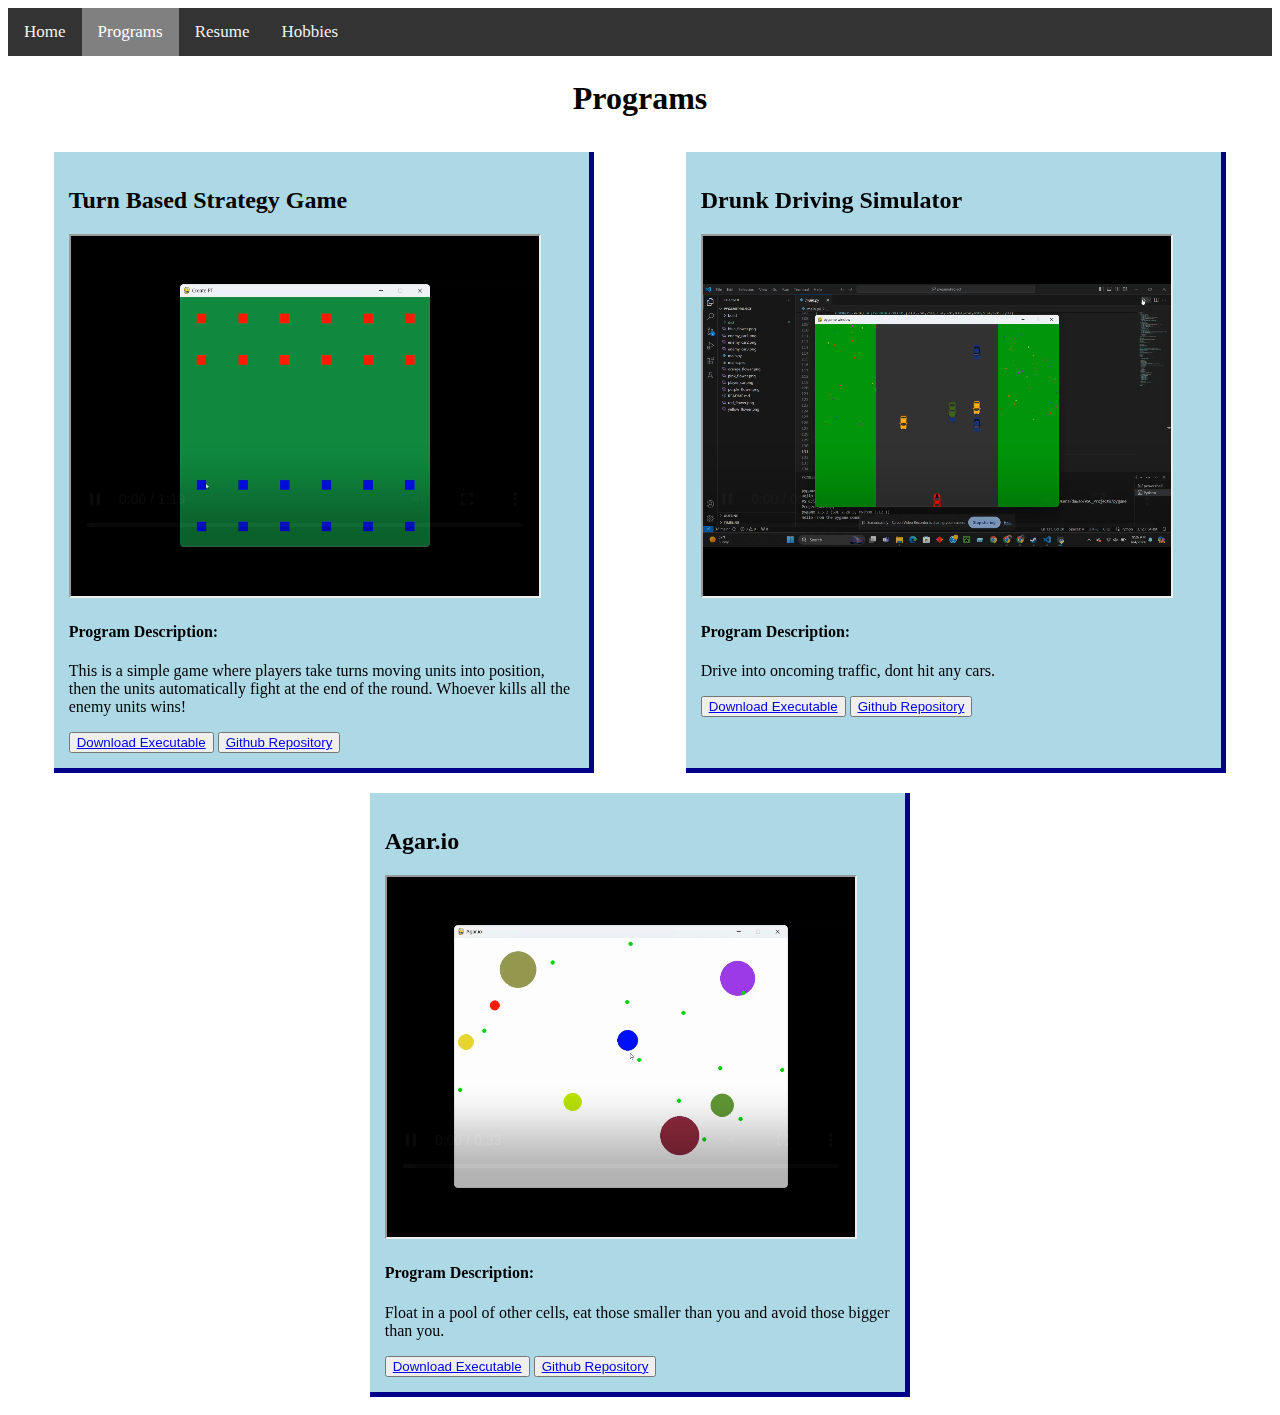
<file: programs.html>
<!DOCTYPE html>
<html>
    <head>
        <title>Programs</title>
        <link rel = "stylesheet" href = "style.css">
    </head>
    <body>
        <div class="topnav">
            <a href="index.html">Home</a>
            <a class="active" href="programs.html">Programs</a>
            <a href="resume.html">Resume</a>
            <a href="hobbies.html">Hobbies</a>
        </div>
        <h1 style="text-align: center"><b>Programs</b></h1>
        <span class = "container">
            <div class = "top">
                <div class = "div1">
                    <h2>Turn Based Strategy Game</h2>
                    <iframe src="create pt game.mp4" height="360" width="468" title="TBS video"></iframe>
                    <h4>Program Description:</h4>
                    <p>This is a simple game where players take turns moving units into position, then the units automatically fight at the end of the round. Whoever kills all the enemy units wins!</p>
                    <button><a href = "creatept.exe">Download Executable</a></button>
                    <button><a href = "https://github.com/MangostDev/creatept.git">Github Repository</a></button>
                </div>
                <div class = "div2">
                    <h2>Drunk Driving Simulator</h2>
                    <iframe src="driving game.mp4" height="360" width="468" title="driving video"></iframe>
                    <h4>Program Description:</h4>
                    <p>Drive into oncoming traffic, dont hit any cars.</p>
                    <button><a href = "drivingsim.exe">Download Executable</a></button>
                    <button><a href = "https://github.com/MangostDev/pygameProject.git">Github Repository</a></button>
                </div>
            </div>
            <div class = "top">
                <div class = "div1">
                    <h2>Agar.io</h2>
                    <iframe src="agario.mp4" height="360" width="468" title="Agario video"></iframe>
                    <h4>Program Description:</h4>
                    <p>Float in a pool of other cells, eat those smaller than you and avoid those bigger than you.</p>
                    <button><a href = "agario.exe">Download Executable</a></button>
                    <button><a href = "https://github.com/Austin-High-AP-CS-Principles/agario-MangostDev.git">Github Repository</a></button>
                </div> 
            </div>
        </span>  
    </body>
</html>
</file>
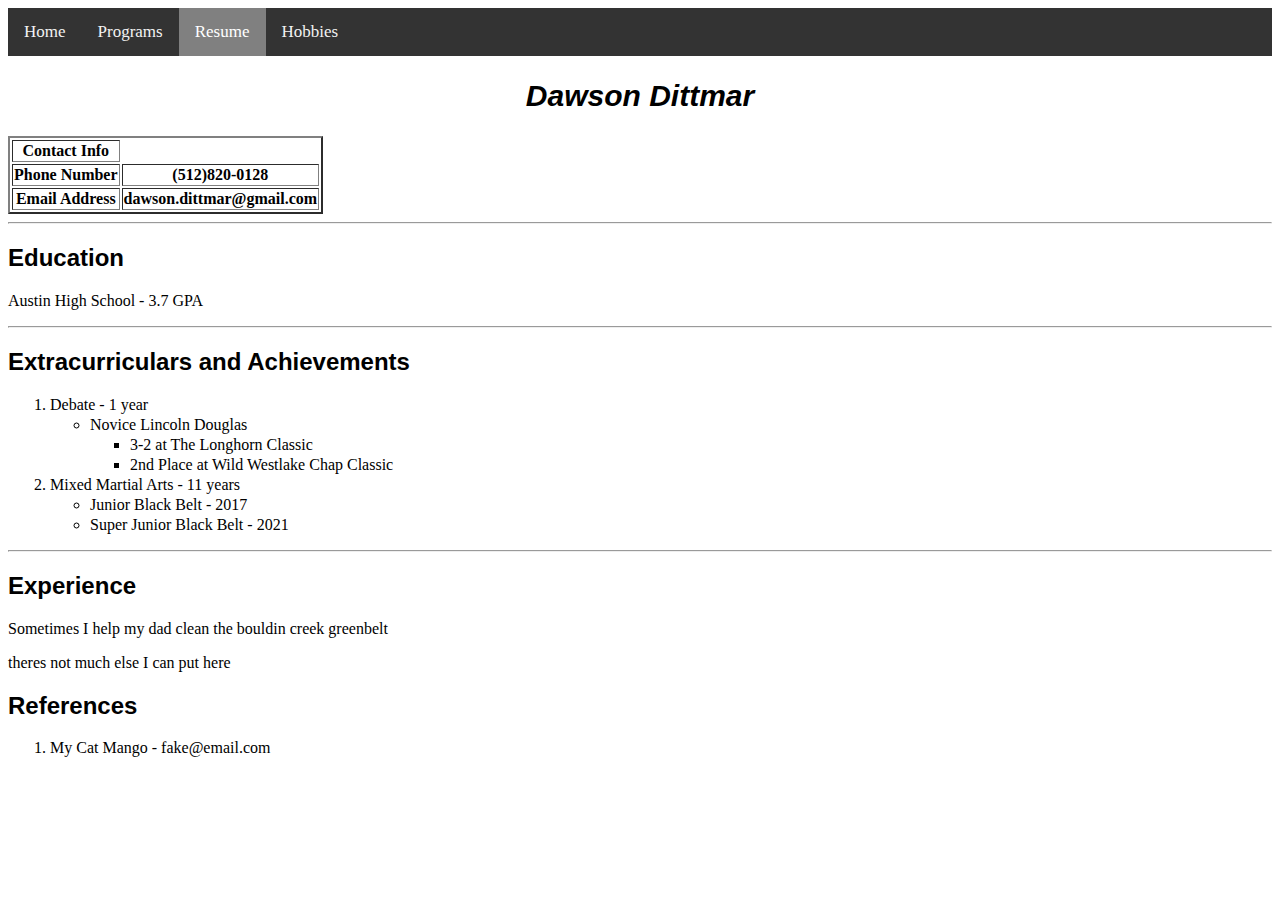
<file: resume.html>
<!DOCTYPE html>
<html>
    <head>
        <title>Dawson Dittmar</title>
        <link rel = "stylesheet" href = "style.css">
    </head>
    <body>
        <div class="topnav">
            <a href="index.html">Home</a>
            <a href="programs.html">Programs</a>
            <a class="active" href="resume.html">Resume</a>
            <a href="hobbies.html">Hobbies</a>
        </div>
        <h1 class="element" id="single" style = "text-align: center;"><b><i>Dawson Dittmar</i></b></h1>
        <table border = "2">
            <tr>
                <th>Contact Info</th>
            </tr>
            <tr>
                <th>Phone Number</th>
                <th>(512)820-0128</th>
            </tr>
            <tr>
                <th>Email Address</th>
                <th>dawson.dittmar@gmail.com</th>
            </tr>
        </table>
        <hr>
        <h2 class="element"><b>Education</b></h2>
        <p>Austin High School - 3.7 GPA</p>
        <hr>
        <h2 class="element"><b>Extracurriculars and Achievements</b></h2>
        <ol>
            <li>Debate - 1 year</li>
                <ul>
                    <li>Novice Lincoln Douglas</li>
                    <ul>
                        <li>3-2 at The Longhorn Classic</li>
                        <li>2nd Place at Wild Westlake Chap Classic</li>
                    </ul>
                </ul>
            <li>Mixed Martial Arts - 11 years</li>
                <ul>
                    <li>Junior Black Belt - 2017</li>
                    <li>Super Junior Black Belt - 2021</li>
                </ul>
        </ol>
        <hr>
        <h2 class = "element">Experience</h2>
        <p>Sometimes I help my dad clean the bouldin creek greenbelt</p>
        <p>theres not much else I can put here</p>
        <h2 class = "element">References</h2>
        <ol>
            <li>My Cat Mango - fake@email.com</li>
        </ol>
    </body>
</html>
</file>
<file: style.css>
h1 {
    padding-bottom: 3px;
    padding-top: 3px;
}

.element {
    font-size: 24px;
    font-family: "helvetica";
}

#single {
    font-size: 30px;
    font-family: "helvetica";
}

body {
    word-wrap: break-word;
}

li {
    margin: 2px;
}

.div1 {
    width: 40%;
    padding: 15px;
    margin: 10px;
    background-color: lightblue;
    border-color: darkblue;
    border-top-width: 0px;
    border-left-width: 0px;
    border-right-width: 5px;
    border-bottom-width: 5px;   
    border-style: solid; 
    float: left;
}

.div2 {
    width: 40%;
    padding: 15px;
    margin: 10px;
    background-color: lightblue;
    border-color: darkblue;
    border-top-width: 0px;
    border-left-width: 0px;
    border-right-width: 5px;
    border-bottom-width: 5px;
    border-style: solid;
    float: right;
}

.container {
    width: 100%;
    margin: auto;
}

.top {
    display: flex;
    justify-content: space-around;
}

.topnav {
    overflow: hidden;
    background-color: #333;
  }
  
  .topnav a {
    float: left;
    color: #f2f2f2;
    text-align: center;
    padding: 14px 16px;
    text-decoration: none;
    font-size: 17px;
  }
  
  .topnav a:hover {
    background-color: #ddd;
    color: black;
  }
  
  .topnav a.active {
    background-color: gray;
    color: white;
  }

  #mango {
    font-size: 50px;
    word-wrap: break-word;
    text-align: center;
    background-image: url(IMG_7065.png);
    background-size: cover;
    background-clip: text;
    color: transparent;
  }
</file>
